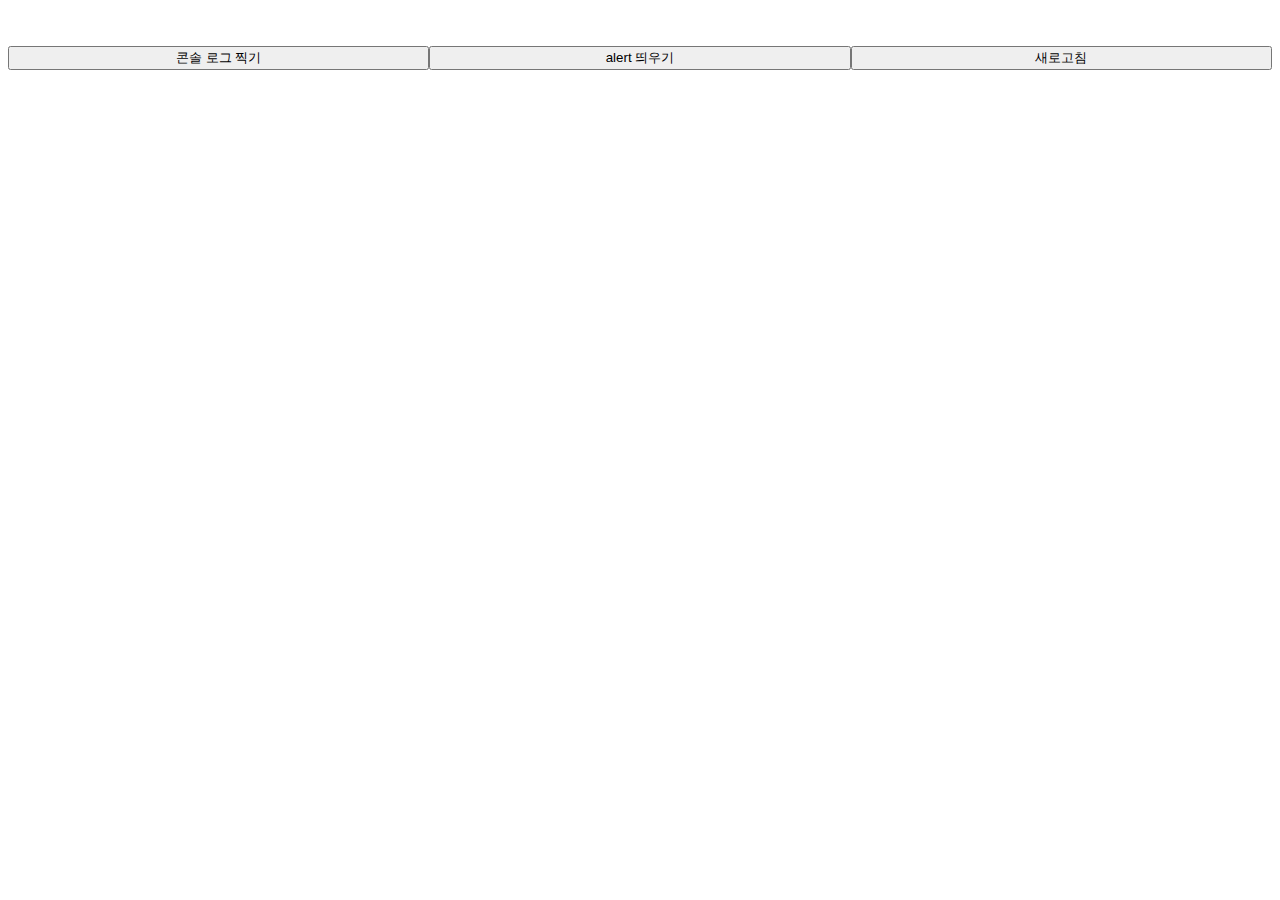
<file: 2/index.html>
<!DOCTYPE html>
<html>
    <head>
        <title>웹 찍어먹기 세미나</title>
        <meta charset="utf8"> <!--page의 encoding-->
        <link rel="stylesheet" href="./index.css" />
        <script src="./index.js" defer></script>
    </head>

    <body>
        <div class="container1">
            <button id="a">콘솔 로그 찍기</button>
            <button id="b">alert 띄우기</button>
            <button id="c">새로고침</button>
        </div>
    </body>
</html>
</file>
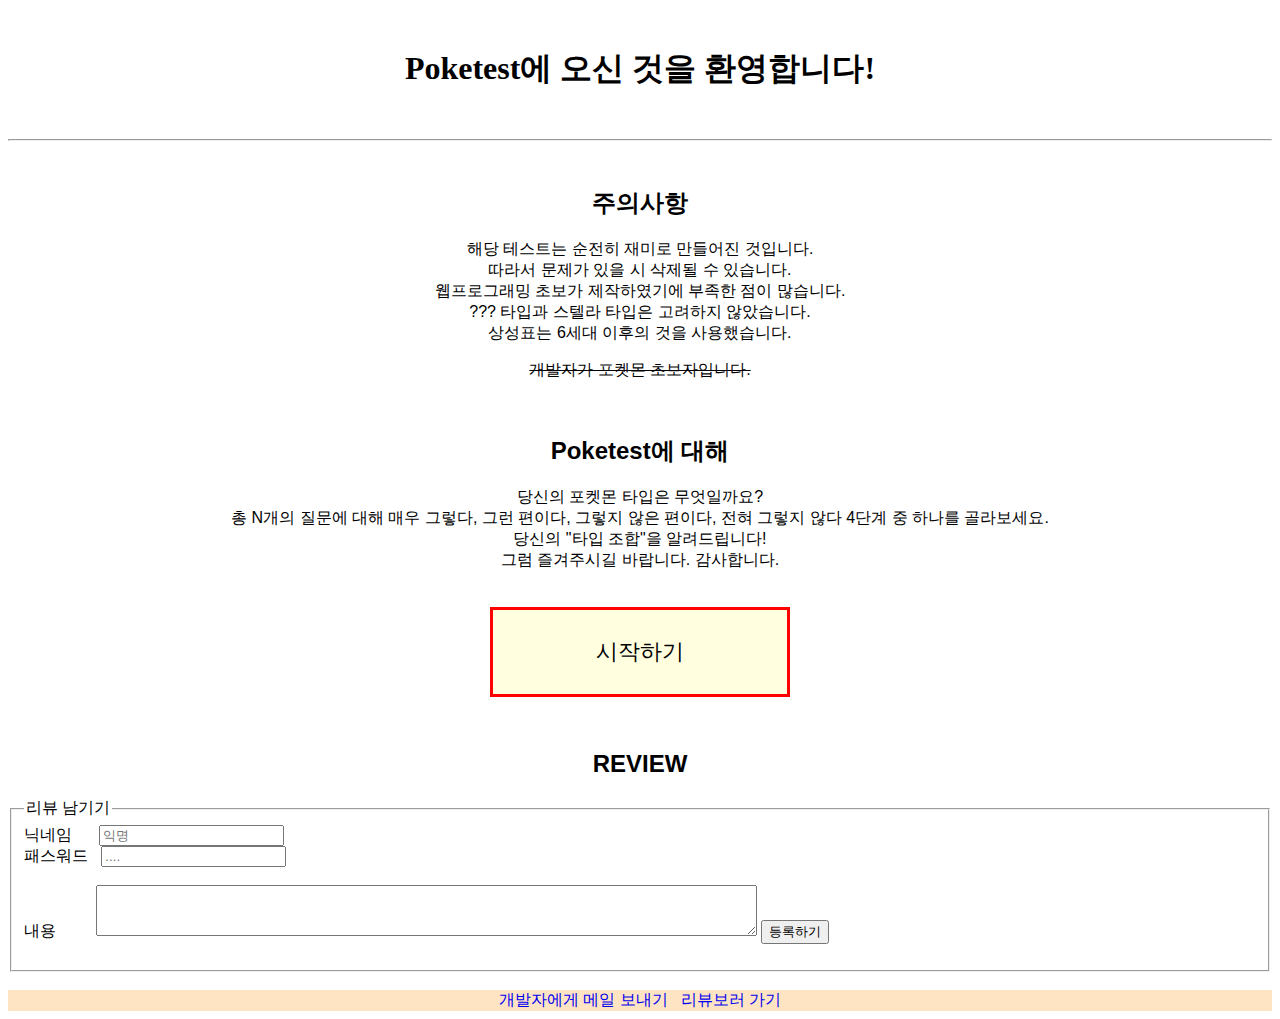
<file: Pokemon/pokemon.html>
<!DOCTYPE html>
<html lang="en">
<head>
    <meta charset="UTF-8">
    <meta name="viewport" content="width=device-width, initial-scale=1.0">
    <link type="text/css" rel="stylesheet" href="pokemon.css">
    <script src="review.js"></script>
    <script src="type.js"></script>
    <title>Poketest</title>
</head>
<body>
    <header>
        <br><h1>Poketest에 오신 것을 환영합니다!</h1><br>
        <hr />
    </header>

    <br>

    <nav>
        <h2>주의사항</h2>
        <p>
            해당 테스트는 순전히 재미로 만들어진 것입니다.<br>
            따라서 문제가 있을 시 삭제될 수 있습니다.<br>
            웹프로그래밍 초보가 제작하였기에 부족한 점이 많습니다.<br>
            ??? 타입과 스텔라 타입은 고려하지 않았습니다.<br>
            상성표는 6세대 이후의 것을 사용했습니다.<br>
            <p id="line">개발자가 포켓몬 초보자입니다.</p>
        </p>
    </nav>

    <br>

    <section>
        <article>
            <h2>Poketest에 대해</h2>
            <div>
                <p>
                    당신의 포켓몬 타입은 무엇일까요?<br>
                    총 N개의 질문에 대해
                    매우 그렇다, 그런 편이다, 그렇지 않은 편이다, 전혀 그렇지 않다
                    4단계 중 하나를 골라보세요.<br>
                    당신의 "타입 조합"을 알려드립니다!<br>
                    그럼 즐겨주시길 바랍니다. 감사합니다.<br>
                    <br><br>
                    <button type="button" onClick="location.href='po.html'">시작하기</button>
                </p>
            </div>
        </article>

        <br>

        <article>
            <h2>REVIEW</h2>
            <form action="review.jsp" method="post">
                <fieldset>
                    <legend>리뷰 남기기</legend>
                    닉네임 &nbsp&nbsp &nbsp <input type="text" name="name" placeholder="익명"><br>
                    패스워드 &nbsp <input type="password" name="pass" placeholder="...."><br>
                    <br>
                    내용 &nbsp &nbsp &nbsp &nbsp
                    <textarea name="review" rows="3" cols="80"></textarea>
                    <input type="submit" onClick="submit()" value="등록하기">
                    <p id="result"></p>
                </fieldset>
            </form>
        </article>
    </section>

    <br>

    <footer>
        <a href="mailto:h71148@gmail.com?subject=Feedback">
            개발자에게 메일 보내기
        </a>
        &nbsp
        <a href="#review">리뷰보러 가기</a>
        <a id="review"></a>
    </footer>
</body>
</html>
</file>
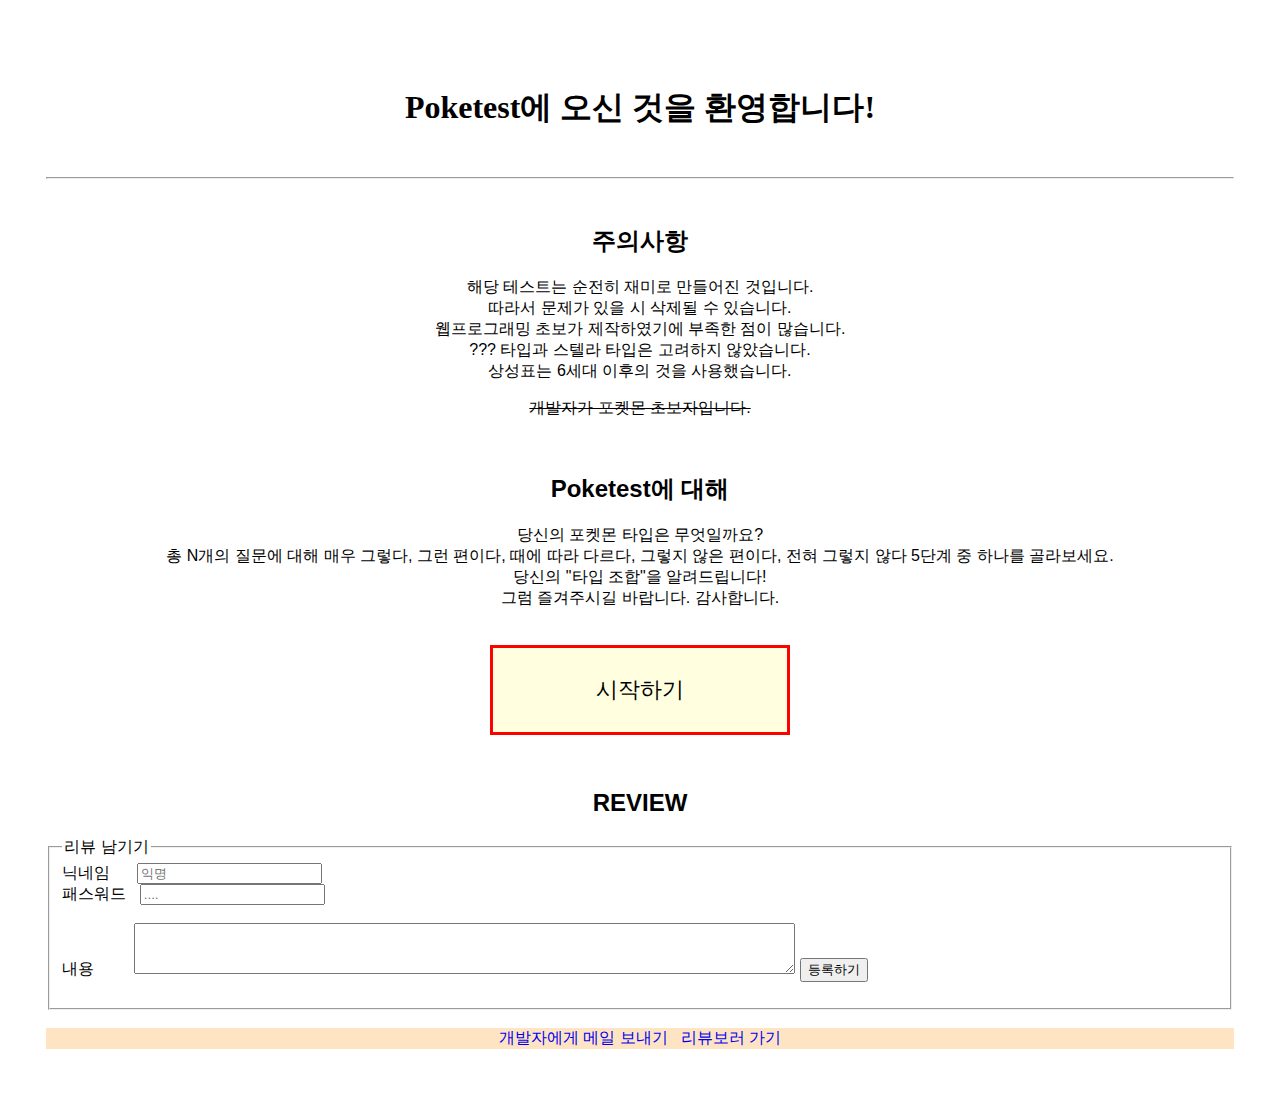
<file: Pokemon/poketest.html>
<!DOCTYPE html>
<html lang="en">
<head>
    <meta charset="UTF-8">
    <meta name="viewport" content="width=device-width, initial-scale=1.0">
    <link type="text/css" rel="stylesheet" href="poketest.css">
    <script src="review.js"></script>
    <script src="type.js"></script>
    <title>Poketest</title>
</head>
<body>
    <header>
        <br><h1>Poketest에 오신 것을 환영합니다!</h1><br>
        <hr />
    </header>

    <br>

    <nav>
        <h2>주의사항</h2>
        <p>
            해당 테스트는 순전히 재미로 만들어진 것입니다.<br>
            따라서 문제가 있을 시 삭제될 수 있습니다.<br>
            웹프로그래밍 초보가 제작하였기에 부족한 점이 많습니다.<br>
            ??? 타입과 스텔라 타입은 고려하지 않았습니다.<br>
            상성표는 6세대 이후의 것을 사용했습니다.<br>
            <p id="line">개발자가 포켓몬 초보자입니다.</p>
        </p>
    </nav>

    <br>

    <section>
        <article>
            <h2>Poketest에 대해</h2>
            <div>
                <p>
                    당신의 포켓몬 타입은 무엇일까요?<br>
                    총 N개의 질문에 대해
                    매우 그렇다, 그런 편이다, 때에 따라 다르다, 그렇지 않은 편이다, 전혀 그렇지 않다
                    5단계 중 하나를 골라보세요.<br>
                    당신의 "타입 조합"을 알려드립니다!<br>
                    그럼 즐겨주시길 바랍니다. 감사합니다.<br>
                    <br><br>
                    <button type="button" onClick="location.href='test.html'">시작하기</button>
                </p>
            </div>
        </article>

        <br>

        <article>
            <h2>REVIEW</h2>
            <form method="post"> <!--action="review.jsp"-->
                <fieldset>
                    <legend>리뷰 남기기</legend>
                    닉네임 &nbsp&nbsp &nbsp <input type="text" name="name" placeholder="익명"><br>
                    패스워드 &nbsp <input type="password" name="pass" placeholder="...."><br>
                    <br>
                    내용 &nbsp &nbsp &nbsp &nbsp
                    <textarea name="review" rows="3" cols="80"></textarea>
                    <input type="submit" onClick="submit()" value="등록하기">
                    <p id="result"></p>
                </fieldset>
            </form>
        </article>
    </section>

    <br>

    <footer>
        <a href="mailto:h71148@gmail.com?subject=Feedback">
            개발자에게 메일 보내기
        </a>
        &nbsp
        <a href="#review">리뷰보러 가기</a>
        <a id="review"></a>
    </footer>
</body>
</html>
</file>
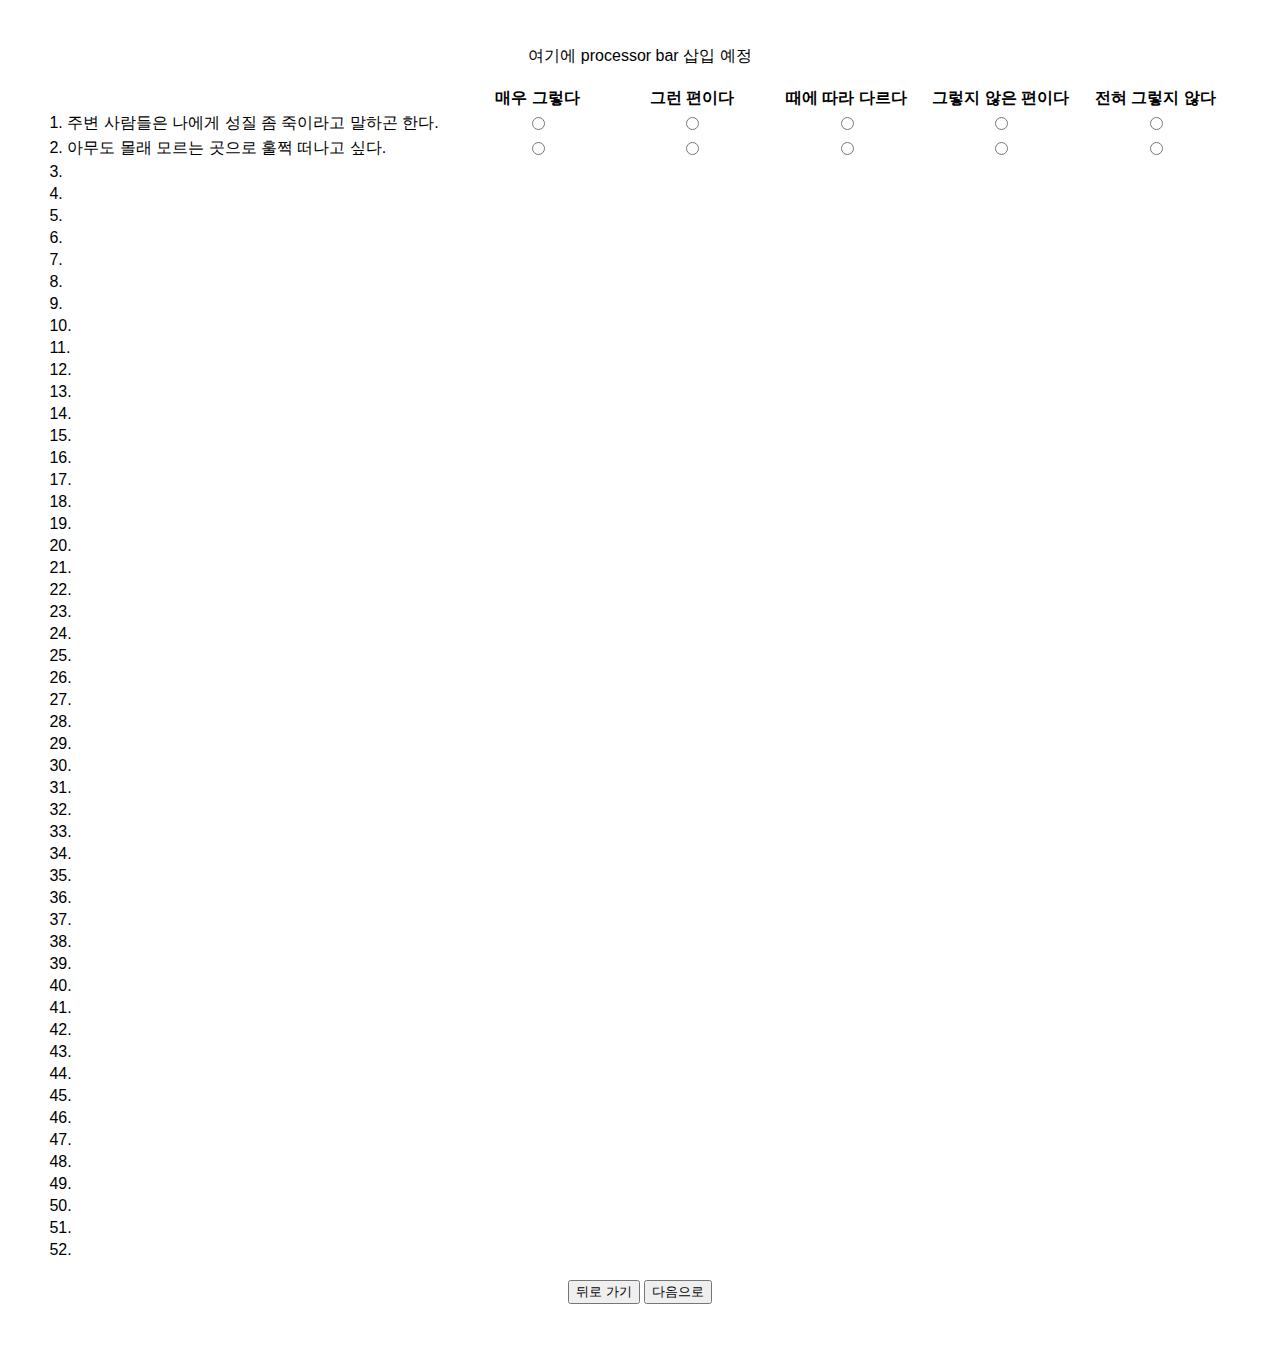
<file: Pokemon/test.html>
<!DOCTYPE html>
<html lang="en">
<head>
    <meta charset="UTF-8">
    <meta name="viewport" content="width=device-width, initial-scale=1.0">
    <link type="text/css" rel="stylesheet" href="poketest.css">
    <script src="https://ajax.googleapis.com/ajax/libs/jquery/3.1.0/jquery.min.js"></script>
    <script src="review.js"></script>
    <script src="type.js"></script>
    <title>test</title>
</head>
<body>
    여기에 processor bar 삽입 예정 <br>
    <br>
    <span id="question"></span>
    <script>
        var result = '';
        result += '<table><thead><tr><th></th> <th>매우 그렇다</th> <th>그런 편이다</th>\
            <th>때에 따라 다르다</th> <th>그렇지 않은 편이다</th> <th>전혀 그렇지 않다</th></tr></thead><tbody>';
        var request = new XMLHttpRequest();
        request.open("get", 'question.csv', false);
        request.send(null);

        var csvData = request.responseText;
        var row = csvData.split(/\r?\n|\r/);
        
        for (var i = 0; i < row.length; i++) {
            result += '<tr>';
            var col = row[i].split(',');
            result += '<td>';
            result += i+1;
            result += '. ';
            result += col[0];
            result += '</td>';

            for (var j = 1; j < col.length; j++) {
                result += '<td>';
                result += '<input type="radio" name="t';
                result += i;
                result += '" value="';
                result += col[j];
                result += '"></input>';
                result += '</td>';
            }
        }
        result += '</tr>';
        result += '</tbody></table>';
        document.getElementById('question').innerHTML = result;
    </script>

    <br>
    <input type="button" value="뒤로 가기" onClick="history.back()" />
    <input type="button" value="다음으로" onClick="location.href='test.html'" />
</body>
</html>
</file>
<file: 2/index.css>
.container1
{
    display: flex;
    flex-direction: row;
    justify-content: center; /*main-axis align +space-between +space-around +space-evenly*/
    align-items: center; /*main-cross-axis align +center +stretch*/

    height: 100px; /*100vh*/
}

/* .container1 > :nth-child(3) {
    align-self: flex-start;
} */

.container1 > button {
    flex-basis: 0;
    flex-grow: 1; /*+flex-shrink*/
    /*shorthand: flex: 1 (1 0)*/
}
</file>
<file: Pokemon/pokemon.css>
body {
    display: block;
    font-family: '함초롬바탕', Arial, serif;
    text-align: center;
}

a {
    text-decoration: none;
}

h1 {
    font-family: '함초롬돋움';
}

#line {
    text-decoration: line-through;
}

article form {
    text-align: left;
}

button {
    border: 3px solid red;
    background-color: lightyellow;
    width: 300px;
    height: 90px;
    font-size: 1.4em;
}

footer {
    background-color: bisque;
    margin: 0px 0px 0px 0px;
    position: static;
    text-align: center;
}
</file>
<file: Pokemon/poketest.css>
body {
    display: block;
    font-family: '함초롬바탕', Arial, serif;
    text-align: center;
    padding: 3%;
}

a {
    text-decoration: none;
}

h1 {
    font-family: '함초롬돋움';
}

#line {
    text-decoration: line-through;
}

article form {
    text-align: left;
}

table {
    width: 100%;
}

td {
    text-align: center;
}

th {
    width: 13%;
}

th:nth-child(1) {
    width: auto;
}

td:nth-child(1) {
    text-align: left;
}

button {
    border: 3px solid red;
    background-color: lightyellow;
    width: 300px;
    height: 90px;
    font-size: 1.4em;
}

button:hover {
    background-color: burlywood;
}

footer {
    background-color: bisque;
    margin: 0px 0px 0px 0px;
    position: static;
    text-align: center;
}
</file>
